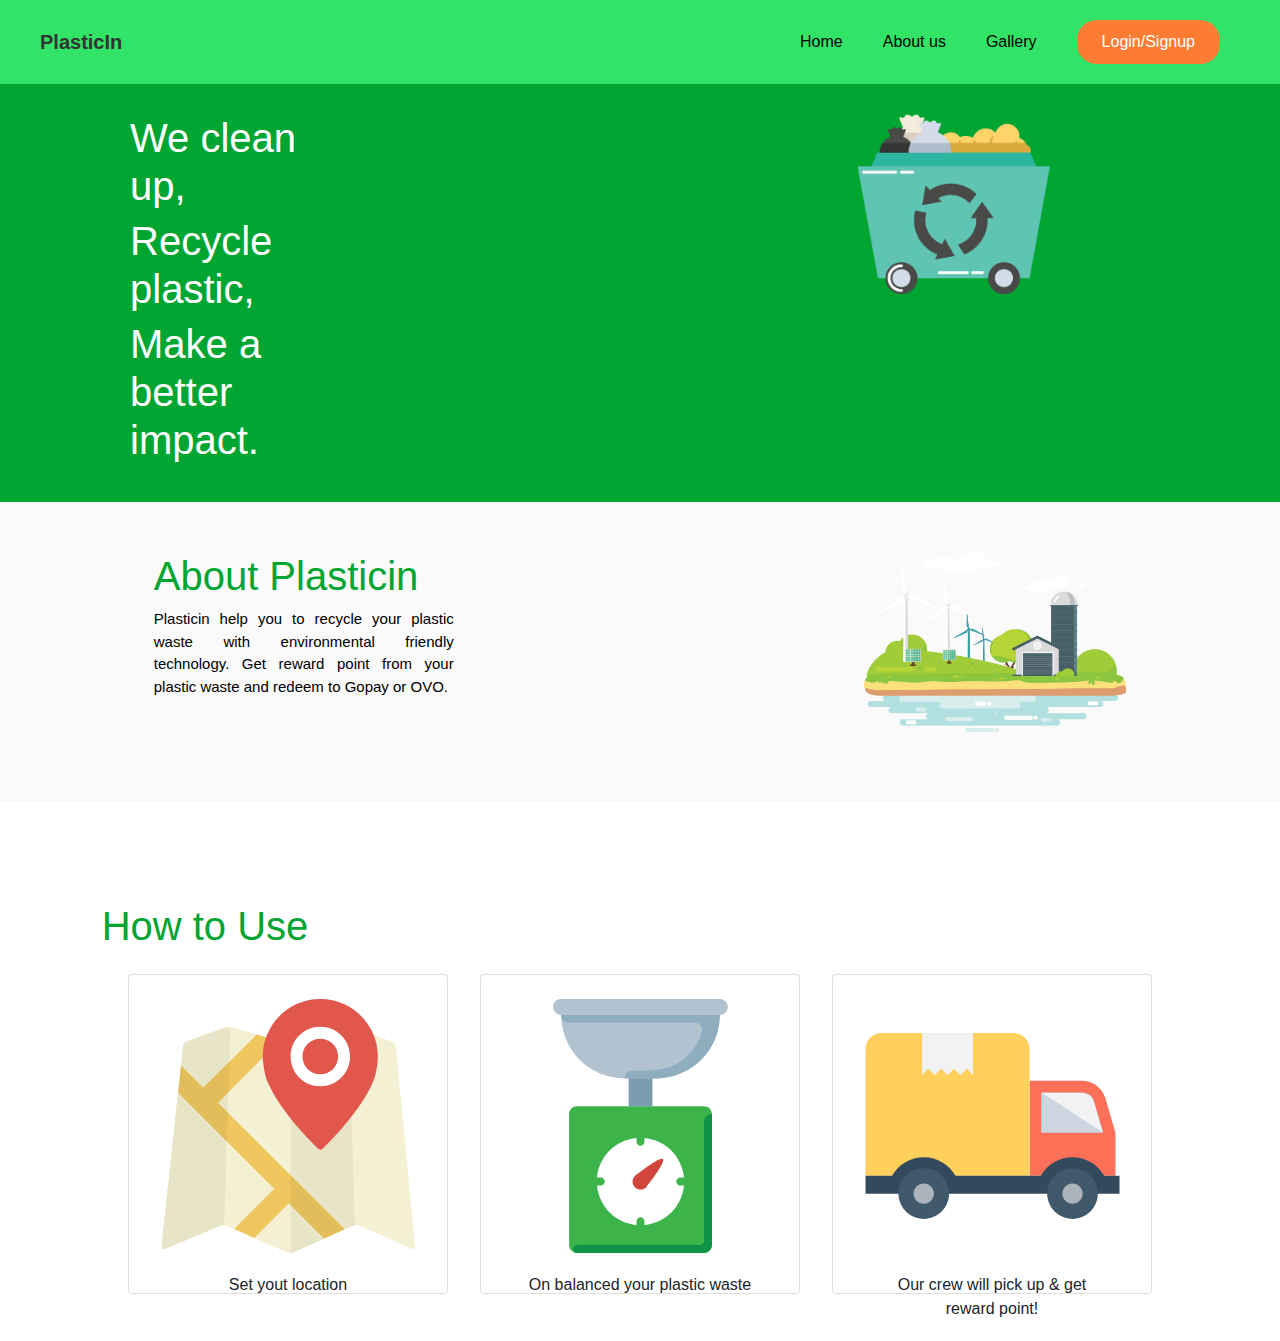
<file: index.html>
<!DOCTYPE html>
<html lang="en">
  <head>
    <meta charset="UTF-8" />
    <meta name="viewport" content="width=device-width, initial-scale=1.0" />
    <meta http-equiv="X-UA-Compatible" content="ie=edge" />

    <title>Plasticin</title>

    <link
      rel="stylesheet"
      href="https://fonts.googleapis.com/css?family=Nunito"
    />
    <link rel="stylesheet" href="/index.css" />
    <link
      rel="stylesheet"
      href="https://maxcdn.bootstrapcdn.com/bootstrap/4.0.0/css/bootstrap.min.css"
      integrity="sha384-Gn5384xqQ1aoWXA+058RXPxPg6fy4IWvTNh0E263XmFcJlSAwiGgFAW/dAiS6JXm"
      crossorigin="anonymous"
    />
  </head>
  <body>
    <!-- <div id="container" class="container"> -->
      <nav id="navigation" class="navigation">
        <a href="/" class="logo">PlasticIn</a>

        <div class="nav-links">
          <a href="/">Home</a>
          <a href="/about-us">About us</a>
          <a href="/gallery">Gallery</a>
          <a href="/login-signup" class="button">Login/Signup</a>
        </div>
      </nav>

      <div id="header" class="header">
        <section id="jargon" class="jargon">
          <h1 class="jargon-top">We clean up,</h1>
          <h1 class="jargon-middle">Recycle plastic,</h1>
          <h1 class="jargon-bottom">Make a better impact.</h1>
        </section>
        <img
          class="plastic-icon"
          src="/images/plastic-icon.png"
          alt="plastic-icon"
        />
      </div>

      <div id="about" class="about">
        <section id="about-info" class="about-info">
          <h1 class="about-tile">About Plasticin</h1>
          <p class="text">
            Plasticin help you to recycle your plastic waste with environmental
            friendly technology. Get reward point from your plastic waste and
            redeem to Gopay or OVO.
          </p>
        </section>
        <img class="about-photo" src="images/about-us.png" alt="about-us" />
      </div>

      <h1 class="using">How to Use</h1>
      <div class="row d-flex justify-content-center">
        <div
          class="card p-4 m-3"
          style="width: 20rem; height: 20rem; height: 20rem;"
        >
          <img
            class="card-img-top"
            style="width: 255px;
  height: 254px; align-self: center"
            src="/images/map.svg"
            alt="Card image cap"
          />
          <div class="card-body">
            <p class="card-text text-center">Set yout location</p>
          </div>
        </div>
        <div class="card p-4 m-3" style="width: 20rem; height: 20rem;">
          <img
            class="card-img-top"
            style="width: 255px;
  height: 254px; align-self: center"
            src="/images/scale.svg"
            alt="Card image cap"
          />
          <div class="card-body">
            <p class="card-text text-center">On balanced your plastic waste</p>
          </div>
        </div>
        <div class="card p-4 m-3" style="width: 20rem; height: 20rem;">
          <img
            class="card-img-top"
            style="width: 255px;
  height: 254px; align-self: center"
            src="/images/delivery-truck.svg"
            alt="Card image cap"
          />
          <div class="card-body">
            <p class="card-text text-center">
              Our crew will pick up & get reward point!
            </p>
          </div>
        </div>
      </div>
    </div>
  </body>
</html>
</file>
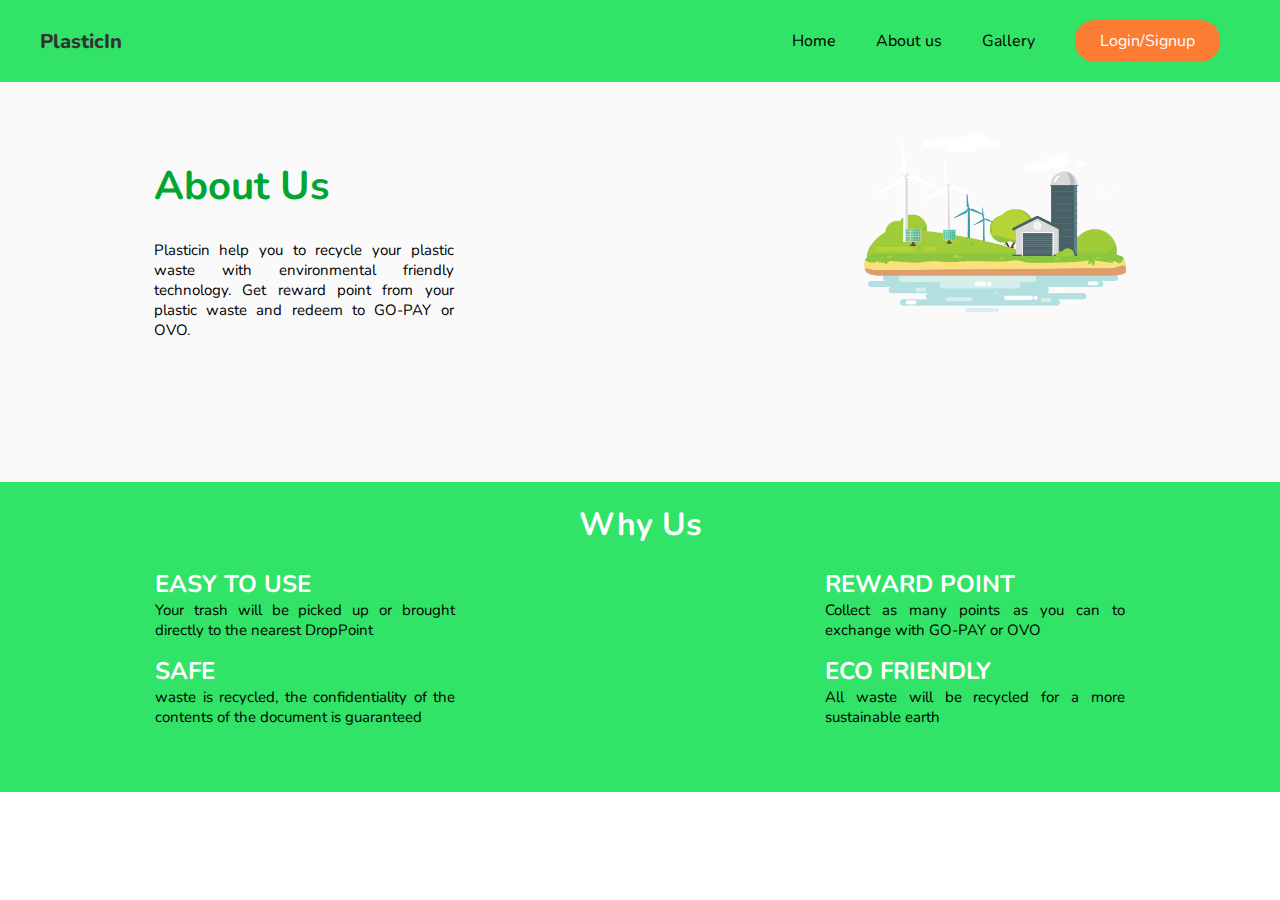
<file: about-us/index.html>
<!DOCTYPE html>
<html lang="en">
  <head>
    <meta charset="UTF-8" />
    <meta name="viewport" content="width=device-width, initial-scale=1.0" />
    <meta http-equiv="X-UA-Compatible" content="ie=edge" />
    <title>Plasticin</title>
    <link
      rel="stylesheet"
      href="https://fonts.googleapis.com/css?family=Nunito"
    />
    <link rel="stylesheet" href="/index.css" />
  </head>
  <body>
    <div id="container" class="container">
      <nav id="navigation" class="navigation">
        <a href="/" class="logo">PlasticIn</a>

        <div class="nav-links">
          <a href="/">Home</a>
          <a href="/about-us">About us</a>
          <a href="/gallery">Gallery</a>
          <a href="/login-signup" class="button">Login/Signup</a>
        </div>
      </nav>

      <div id="about" class="about">
        <section id="about-info" class="about-info">
          <h1 class="about-tile">About Us</h1>
          <p class="text">
            Plasticin help you to recycle your plastic waste with environmental
            friendly technology. Get reward point from your plastic waste and
            redeem to GO-PAY or OVO.
          </p>
        </section>
        <img class="about-photo" src="/images/about-us.png" alt="about-us" />
      </div>

      <div id="why-us" class="why-us">
        <h1 class="why-title">Why Us</h1>

        <section class="why-content">
          <section class="content-one">
            <h2 class="content-title">EASY TO USE</h2>
            <p class="text">
              Your trash will be picked up or brought directly to the nearest
              DropPoint
            </p>

            <h2 class="content-title">SAFE</h2>
            <p class="text">
              waste is recycled, the confidentiality of the contents of the
              document is guaranteed
            </p>
          </section>

          <section class="content-two">
            <h2 class="content-title">REWARD POINT</h2>
            <p class="text">
              Collect as many points as you can to exchange with GO-PAY or OVO
            </p>
            <h2 class="content-title">ECO FRIENDLY</h2>
            <p class="text">
              All waste will be recycled for a more sustainable earth
            </p>
          </section>
        </section>
      </div>
    </div>
  </body>
</html>
</file>
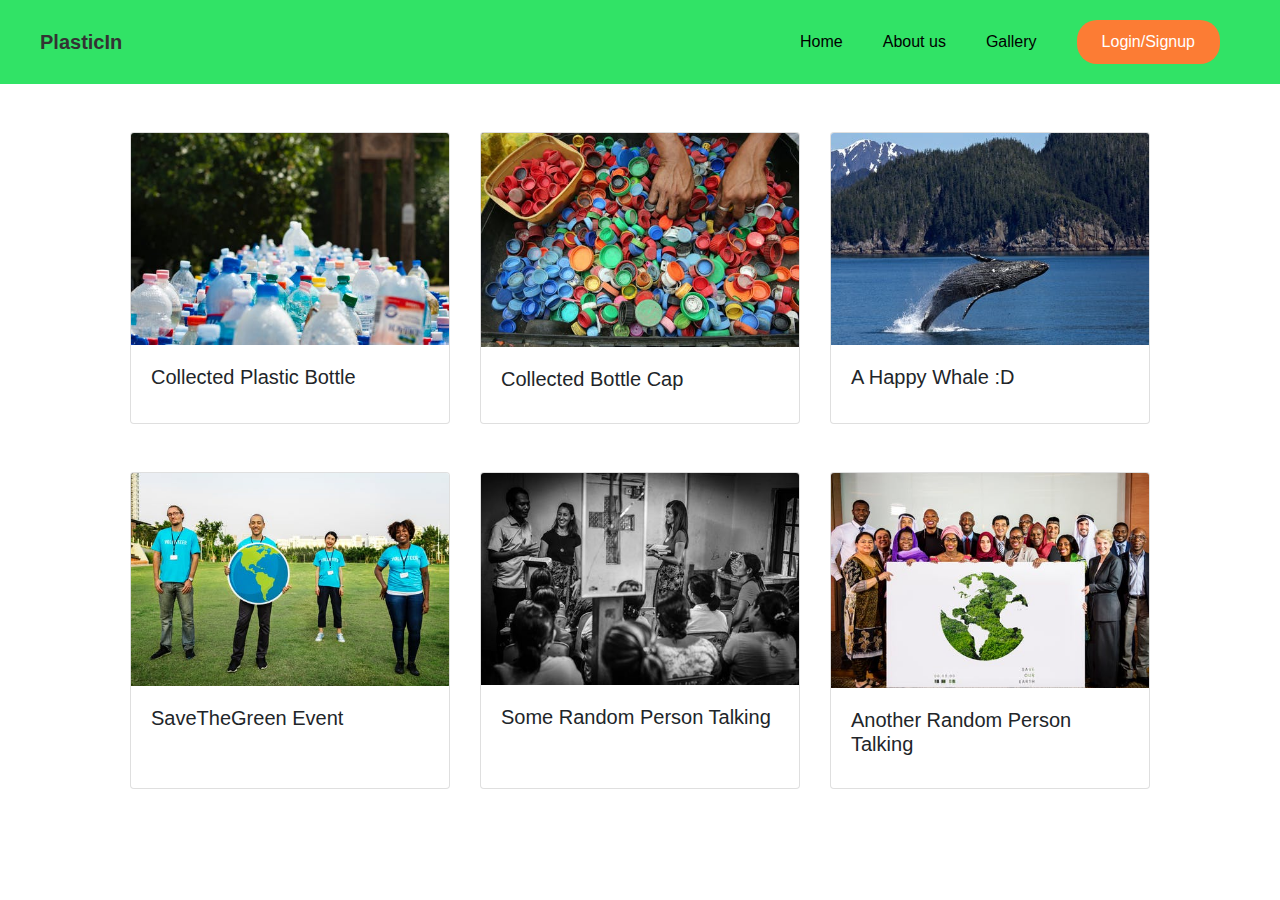
<file: gallery/index.html>
<!DOCTYPE html>
<html lang="en">
  <head>
    <meta charset="UTF-8" />
    <meta name="viewport" content="width=device-width, initial-scale=1.0" />
    <meta http-equiv="X-UA-Compatible" content="ie=edge" />
    <link
      rel="stylesheet"
      href="https://stackpath.bootstrapcdn.com/bootstrap/4.3.1/css/bootstrap.min.css"
      integrity="sha384-ggOyR0iXCbMQv3Xipma34MD+dH/1fQ784/j6cY/iJTQUOhcWr7x9JvoRxT2MZw1T"
      crossorigin="anonymous"
    />
    <link rel="stylesheet" href="/index.css" />
    <title>Plasticin</title>
  </head>
  <body>
    <!-- <div id="container" class="container"> -->
      <nav id="navigation" class="navigation">
        <a href="/" class="logo">PlasticIn</a>

        <div class="nav-links">
          <a href="/">Home</a>
          <a href="/about-us">About us</a>
          <a href="/gallery">Gallery</a>
          <a href="/login-signup/" class="button">Login/Signup</a>
        </div>
      </nav>
    </div>
<div class="container">
    <section class="row-justify-content-md-center my-5 row  d-flex justify-content-center">
      <div class="card-deck col-4">
        <div class="card ">
          <img src="/images/plastic-waste.jpeg" class="card-img-top" alt="" />
          <div class="card-body">
            <h5 class="card-title">Collected Plastic Bottle</h5>
            <!-- <p class="card-text">nanti tulis apa ya</p> -->
          </div>
        </div>
      </div>
      <div class="card-deck col-4 ">
        <div class="card ">
          <img
            src="/images/plastic-bottle-cap.jpeg"
            class="card-img-top"
            alt=""
          />
          <div class="card-body">
            <h5 class="card-title">Collected Bottle Cap</h5>
            <!-- <p class="card-text">nanti tulis apa ya</p> -->
          </div>
        </div>
      </div>
      <div class="card-deck col-4">
        <div class="card">
          <img src="/images/whale.jpeg" class="card-img-top" alt="" />
          <div class="card-body">
            <h5 class="card-title">A Happy Whale :D</h5>
            <!-- <p class="card-text">nanti tulis apa ya</p> -->
          </div>
        </div>
      </div>
    </section>
    <section class=" my-5 row d-flex justify-content-center">
      <div class="card-deck col-4">
        <div class="card">
          <img src="/images/event.jpeg" class="card-img-top" alt="" />
          <div class="card-body">
            <h5 class="card-title">SaveTheGreen Event</h5>
            <!-- <p class="card-text">nanti tulis apa ya</p> -->
          </div>
        </div>
      </div>
      <div class="card-deck col-4">
        <div class="card">
          <img src="/images/community.jpeg" class="card-img-top" alt="" />
          <div class="card-body">
            <h5 class="card-title">Some Random Person Talking </h5>
            <!-- <p class="card-text">nanti tulis apa ya</p> -->
          </div>
        </div>
      </div>
      <div class="card-deck col-4">
        <div class="card">
          <img
            src="/images/world-wide-activity.jpeg"
            class="card-img-top"
            alt=""
          />
          <div class="card-body">
            <h5 class="card-title">Another Random Person Talking</h5>
            <!-- <p class="card-text">nanti tulis apa ya</p> -->
          </div>
        </div>
      <!-- </div> -->
    </section>

    </div>
  </body>
</html>
</file>
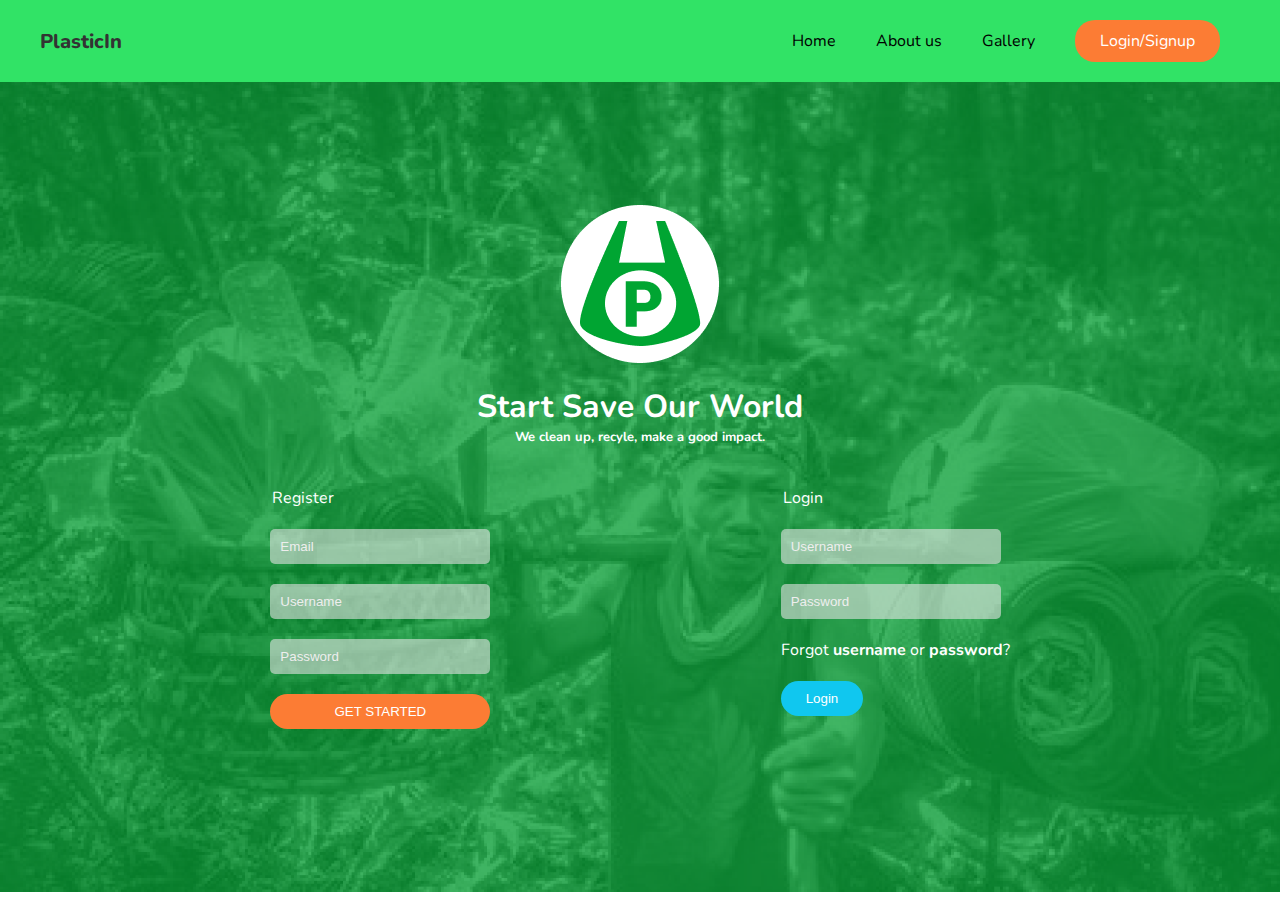
<file: login-signup/index.html>
<!DOCTYPE html>
<html lang="en">
  <head>
    <meta charset="UTF-8" />
    <meta name="viewport" content="width=device-width, initial-scale=1.0" />
    <meta http-equiv="X-UA-Compatible" content="ie=edge" />
    <title>Plasticin</title>
    <link
      rel="stylesheet"
      href="https://fonts.googleapis.com/css?family=Nunito"
    />
    <link rel="stylesheet" href="/index.css" />
  </head>
  <body>
    <div id="container" class="container">
      <nav id="navigation" class="navigation">
        <a href="/" class="logo">PlasticIn</a>

        <div class="nav-links">
          <a href="/">Home</a>
          <a href="/about-us">About us</a>
          <a href="/gallery">Gallery</a>
          <a href="/login-signup" class="button">Login/Signup</a>
        </div>
      </nav>

      <main>
        <section id="register-content" class="register-content">
          <!-- <section id="register-header"> -->
          <img src="/images/logo.png" alt="logo" />

          <div id="register-title" class="register-title">
            <h1>
              Start Save Our World
              <span>We clean up, recyle, make a good impact.</span>
            </h1>
          </div>
          <!-- </section> -->

          <section id="forms" class="forms">
            <form id="register" action="#">
              <legend>Register</legend>
              <fieldset>
                <input type="email" placeholder="Email" class="input" />
              </fieldset>
              <fieldset>
                <input type="text" placeholder="Username" class="input" />
              </fieldset>
              <fieldset>
                <input type="password" placeholder="Password" class="input" />
              </fieldset>

              <fieldset>
                <button type="submit" class="button register">
                  Get Started
                </button>
              </fieldset>
            </form>
            <form id="login" action="#">
              <legend>Login</legend>
              <fieldset>
                <input type="text" placeholder="Username" class="input" />
              </fieldset>
              <fieldset>
                <input type="password" placeholder="Password" class="input" />
              </fieldset>
              <fieldset>
                <a href="#" class="forgot-links"
                  >Forgot <b>username</b> or <b>password</b>?</a
                >
              </fieldset>
              <fieldset>
                <button type="submit" class="button login">Login</button>
              </fieldset>
            </form>
          </section>
        </section>
      </main>
    </div>
  </body>
</html>
</file>
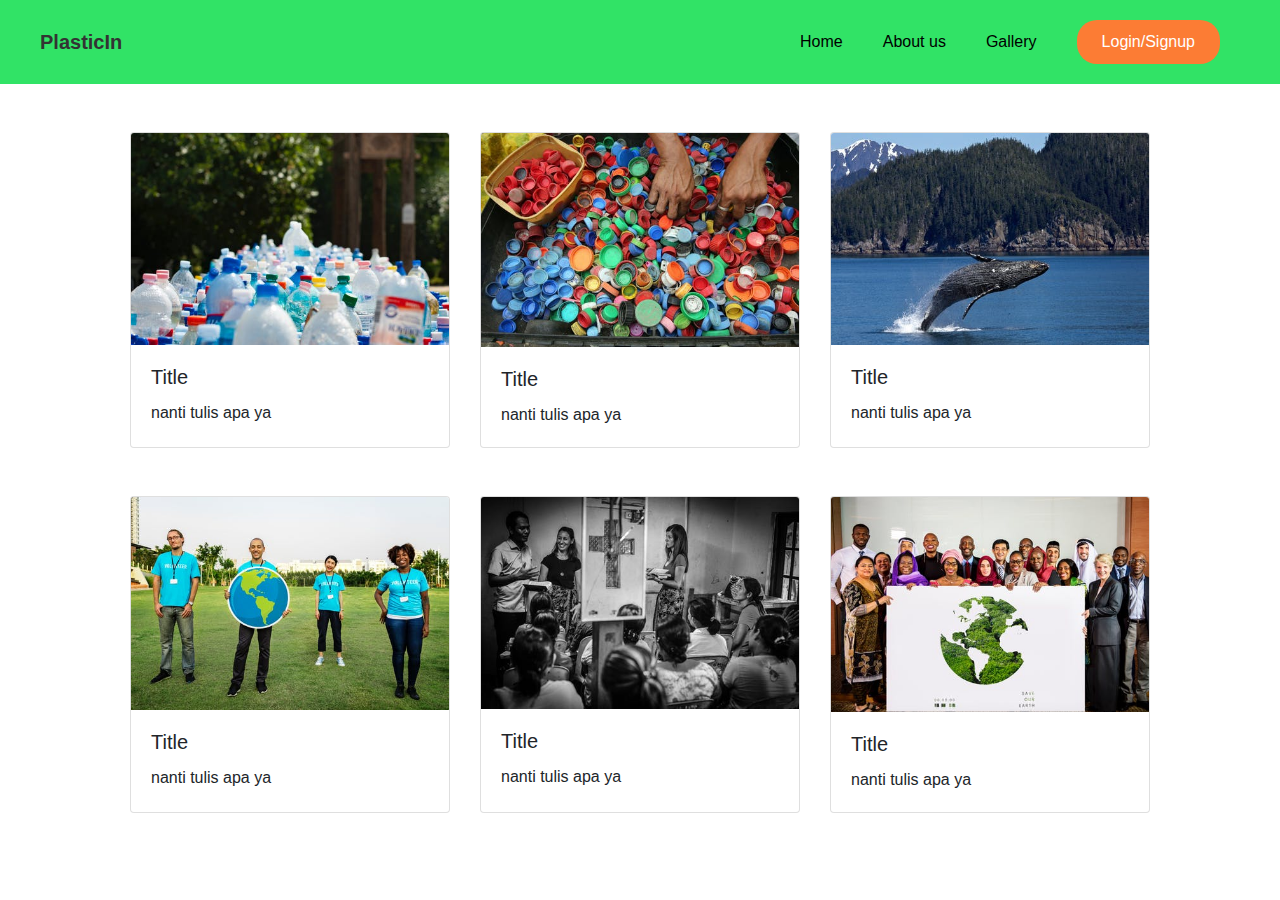
<file: about-us/gallery/index.html>
<!DOCTYPE html>
<html lang="en">
  <head>
    <meta charset="UTF-8" />
    <meta name="viewport" content="width=device-width, initial-scale=1.0" />
    <meta http-equiv="X-UA-Compatible" content="ie=edge" />
    <link
      rel="stylesheet"
      href="https://stackpath.bootstrapcdn.com/bootstrap/4.3.1/css/bootstrap.min.css"
      integrity="sha384-ggOyR0iXCbMQv3Xipma34MD+dH/1fQ784/j6cY/iJTQUOhcWr7x9JvoRxT2MZw1T"
      crossorigin="anonymous"
    />
    <link rel="stylesheet" href="/index.css" />
    <title>Plasticin</title>
  </head>
  <body>
    <!-- <div id="container" class="container"> -->
      <nav id="navigation" class="navigation">
        <a href="/" class="logo">PlasticIn</a>

        <div class="nav-links">
          <a href="/">Home</a>
          <a href="/about-us">About us</a>
          <a href="/gallery">Gallery</a>
          <a href="/login-signup/" class="button">Login/Signup</a>
        </div>
      </nav>
    </div>
<div class="container">
    <section class="row-justify-content-md-center my-5 row  d-flex justify-content-center">
      <div class="card-deck col-4">
        <div class="card ">
          <img src="/images/plastic-waste.jpeg" class="card-img-top" alt="" />
          <div class="card-body">
            <h5 class="card-title">Title</h5>
            <p class="card-text">nanti tulis apa ya</p>
          </div>
        </div>
      </div>
      <div class="card-deck col-4 ">
        <div class="card ">
          <img
            src="/images/plastic-bottle-cap.jpeg"
            class="card-img-top"
            alt=""
          />
          <div class="card-body">
            <h5 class="card-title">Title</h5>
            <p class="card-text">nanti tulis apa ya</p>
          </div>
        </div>
      </div>
      <div class="card-deck col-4">
        <div class="card">
          <img src="/images/whale.jpeg" class="card-img-top" alt="" />
          <div class="card-body">
            <h5 class="card-title">Title</h5>
            <p class="card-text">nanti tulis apa ya</p>
          </div>
        </div>
      </div>
    </section>
    <section class=" my-5 row d-flex justify-content-center">
      <div class="card-deck col-4">
        <div class="card">
          <img src="/images/event.jpeg" class="card-img-top" alt="" />
          <div class="card-body">
            <h5 class="card-title">Title</h5>
            <p class="card-text">nanti tulis apa ya</p>
          </div>
        </div>
      </div>
      <div class="card-deck col-4">
        <div class="card">
          <img src="/images/community.jpeg" class="card-img-top" alt="" />
          <div class="card-body">
            <h5 class="card-title">Title</h5>
            <p class="card-text">nanti tulis apa ya</p>
          </div>
        </div>
      </div>
      <div class="card-deck col-4">
        <div class="card">
          <img
            src="/images/world-wide-activity.jpeg"
            class="card-img-top"
            alt=""
          />
          <div class="card-body">
            <h5 class="card-title">Title</h5>
            <p class="card-text">nanti tulis apa ya</p>
          </div>
        </div>
      <!-- </div> -->
    </section>

    </div>
  </body>
</html>
</file>
<file: index.css>
body {
  margin: 0;
  width: 100%;
  font-family: "Nunito", -apple-system, BlinkMacSystemFont, "Segoe UI", Roboto,
    Oxygen, Ubuntu, Cantarell, "Open Sans", "Helvetica Neue", sans-serif;
}

.navigation {
  display: flex;
  align-items: center;
  padding: 10px 30px;
  background-color: #31e366;
  justify-content: space-between;
}

.nav-links {
  display: flex;
  align-items: center;
}

.navigation a {
  display: block;
  text-decoration: none;
  color: black;
  margin: 10px 30px 10px 10px;
}

.navigation a:hover,
.navigation a.logo:hover {
  color: #eee;
}

.navigation a.logo {
  /* justify-content: flex-start; */
  font-weight: 800;
  font-size: 20px;
  color: #333;
}

.header {
  display: flex;
  justify-content: center;
  padding: 30px;
  background-color: #00a532;
}

.jargon {
  display: flex;
  flex-direction: column;
  font-size: 20px;
  margin-left: 100px;
  color: white;
}

.plastic-icon {
  margin-right: 200px;
}

.jargon-top {
  margin-bottom: 2px;
}

.jargon-middle {
  margin-top: 5px;
  margin-bottom: 2px;
}

.jargon-bottom {
  margin-top: 5px;
}
.plastic-icon {
  padding-left: 500px;
  height: 180px;
}

.about {
  display: flex;
  justify-content: center;
  padding: 50px;
  background-color: #fafafa;
  height: 300px;
}

.about-info {
  display: flex;
  flex-direction: column;
  text-justify: auto;
  font-size: 20px;
  color: #00a532;
}
.about-title {
  display: flex;
  margin-top: 0px;
  padding-top: 0px;
}

.text {
  text-align: justify;
  width: 300px;
  font-size: 15px;
  margin-top: 0px;
  color: black;
  padding-top: 0px;
}

.about-photo {
  height: 180px;
  padding-left: 410px;
}

.using {
  display: flex;
  justify-content: center;
  margin-right: 900px;
  margin-top: 100px;
  margin-left: 30px;
  color: #00a532;
}

.why-title {
  display: flex;
  justify-content: center;
  color: white;
}

.why-us {
  display: flex;
  flex-direction: column;
  background-color: #31e366;
}

.why-content {
  display: flex;
  justify-content: center;
}

.content-one {
  display: flex;
  flex-direction: column;
  margin-right: 370px;
}

.content-title {
  color: white;
  margin: 0 0 0 0;
}

.background {
  background-image: url(../images/background.png);
  background-attachment: fixed;
  background-position: center;
  background-repeat: no-repeat;
}

.button {
  background: #fc7c34;
  padding: 5px;
  border-radius: 5px;
  transition: 0.25s;
}

a.button:link,
a.button:visited {
  color: #fff;
}

a.button:hover {
  /* color: #fff; */
  background: purple;
}

.register-content {
  display: flex;
  background: url("/images/background.png");
  min-height: 90vh;
  color: #fff;
  justify-content: center;
  align-items: center;
  flex-direction: column;
}

.register-title {
  text-align: center;
}

.register-title span {
  display: block;
  font-size: small;
}

fieldset {
  border-width: 0;
  margin: 20px 0;
  padding: 0;
}

.forms {
  width: 100%;
  display: flex;
  justify-content: space-evenly;
}

.input {
  padding: 10px;
  margin: 0;
  border-radius: 5px;
  border: none;
  background: rgba(229, 229, 229, 0.6);
  color: #fff;
  min-width: 200px;
}

.input::placeholder {
  color: #eee;
}

#login,
#register {
  margin: 20px;
}

a.forgot-links {
  color: #fff;
  text-decoration: none;
}

.button {
  margin: 0;
  padding: 10px 25px;
  border-radius: 20px;
  border: none;
  color: #fff;
}

.button.login {
  background: #10c7ef;
}

.button.register {
  background: #fc7c34;
  text-transform: uppercase;
  width: 100%;
}

.card-img-top {
  width: 100%;
}

.content-two {
  padding-bottom: 50px;
}
</file>
